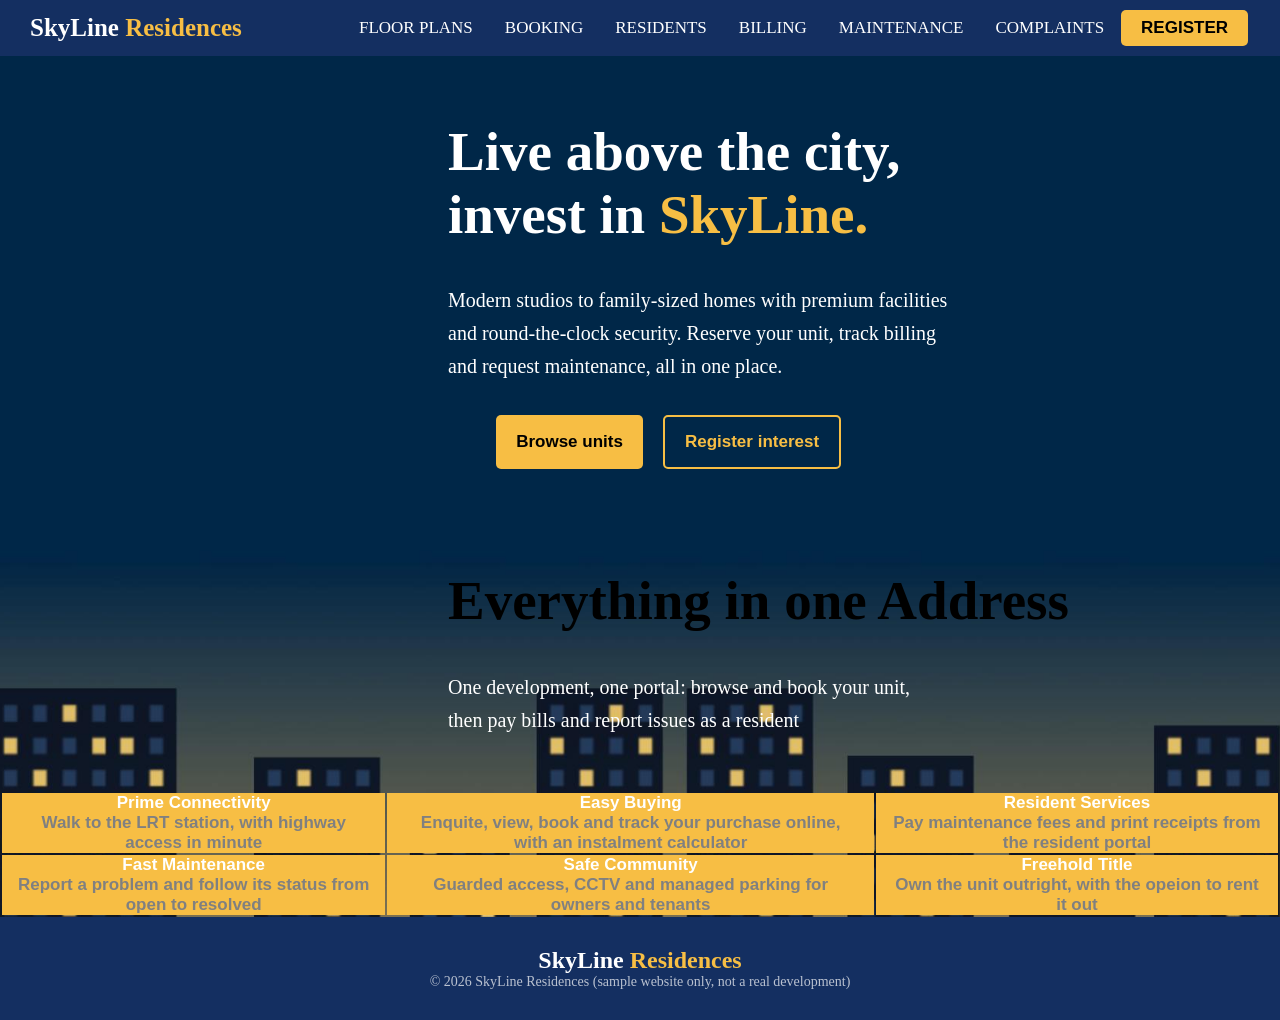
<file: index.html>
<! DOCTYPE html>
<html>
<head>
  <title>SkyLine Residences.com</title>
  <link rel="icon" type="image/png" href="Pic/SkyLine_logo1.png">
  <link rel="stylesheet" href="style.css">
</head>
<body>
    <div class = "header">
        <h2 style=" color:white; display:inline">SkyLine <span style=" color:#f7be44; display:inline"> Residences</span></h2> 

        <!-- Shows Modules -->
        
        <table>
            <tbody>
                <tr>
                    <td><a href style="color: white;">FLOOR PLANS</a></td>
                    <td><a href= "booking.html"; style="color: white;">BOOKING</a></td>
                    <td><a href="residents.html"; style="color: white;">RESIDENTS</a></td>
                    <td><a href= "billing.html"; style="color: white;">BILLING</a></td>
                    <td><a href="maintenance.html"; style="color: white;">MAINTENANCE</a></td>
                    <td><a href="complaints.html"; style="color: white;">COMPLAINTS</a></td>
                    <td class = "register"><a href="register.html"; style="color: black;">REGISTER</a></td>
                </tr>
            </tbody>
        </table>
    </div>

    <div class="hero-hext">
        <dl>
        <dt style="color:white">Live above the city,<br>invest in <span style="color:#f7be44;">SkyLine.</span></dt>
            <dd>
                Modern studios to family-sized homes with premium facilities and round-the-clock security. Reserve your unit, track billing and request maintenance, all in one place.
            </dd>
        </dl>
            <table class="btn-table">
                <tbody>
                    <tr>
                        <td class = "browse"><a href="floorplans.html"; style="color: black;">Browse units</a></td>
                        <td class = "register1"><a href="register.html"; style="color: #f7be44;">Register interest</a></td>
                    </tr>
                </tbody>
            </table>
    </div>
<br> <br>
    <div>
        <dt class="dt1">Everything in one Address</dt>
        <dd class="dd1">One development, one portal: browse and book your unit, then pay bills and report issues as a resident</dd>
    </div>
<br>
<br>
<br>
    <div>
        <table>
            <tbody>
                <tr class = "row">
                    <td>Prime Connectivity <br> <span style="color:grey">
                        Walk to the LRT station, with highway access in minute</span>
                    </td>
                    <td>Easy Buying<br><span style="color:grey">
                        Enquite, view, book and track your purchase online, with an instalment calculator</span>
                    </td>
                    <td>Resident Services<br><span style="color:grey">
                        Pay maintenance fees and print receipts from the resident portal</span>
                    </td>
                </tr>
                <tr class = "row">
                    <td>Fast Maintenance<br><span style="color:grey">
                        Report a problem and follow its status from open to resolved</span>
                    </td>
                    <td>Safe Community<br><span style="color:grey">
                        Guarded access, CCTV and managed parking for owners and tenants</span>
                    </td>
                    <td>Freehold Title<br><span style="color:grey">
                        Own the unit outright, with the opeion to rent it out</span>
                    </td>
                </tr>
            </tbody>
        </table>
    </div>

</body>
<body class= "home">
    
</body>

<footer class="footer">
    <div class="footer-brand">
        SkyLine <span>Residences</span>
    </div>


    <p class="copyright">&copy; 2026 SkyLine Residences (sample website only, not a real development)</p>
</footer>
</html>
</file>
<file: style.css>
.header {
    display: flex;
    align-items: center;   /* vertically centers logo and menu */
    gap: 20px;             /* space between logo and menu (where your arrow points) */
    padding: 5px 10px;
    background-attachment: fixed;

    justify-content: space-between;
    padding: 8px 30px;
    background-color: #142f61;
}

.header table {
    margin-top: 3s;
    margin-left: 1;
}

body {
    margin: 0;
    min-height: 100vh;
    background-color: #002548;   /* default for every page */
}

.hero {
  height: 100vh;   /* one full screen; use 500px for a shorter area */
  background-image: url("Pic/Skyline_Residency_background.jpeg");
  background-size: cover;
  background-repeat: no-repeat;
  background-position: center top;
  /* no background-attachment: fixed, so it scrolls away with the page */
} /*maybe unneccesary */

body.home {
    background-image: url("Pic/Skyline_Residency_background.jpeg");
    background-size: cover;
    background-repeat: no-repeat;
    background-position: top;
    position: sticky;
}

.footer {
    background-color: #142f61;      /* same dark blue as your header */
    color: white;
    padding: 30px 60px;
    text-align: center;
    margin-bottom: 0;
}

.footer-brand {
    font-family: Georgia, 'Times New Roman', Times, serif;
    font-size: 24px;
    font-weight: bold;
}

.footer-brand span {
    color: #f7be44;                 /* gold, like your logo */
}

.copyright {
    font-size: 14px;
    opacity: 0.7;
    margin: 0;
}

h1 {
    font-size: 40px;
    margin: 0;
}
h2{
    font-size: 25px;
    margin: 0;
    color: white;
    font-family: 'Times New Roman';
}

td{
    color: white;
    padding: 0px 15px;
    font-size: 17px;
    text-align: center;
}
td a{
    text-decoration: none;
}

dt{
    font-size: 55px;
    margin-top: 5%;
    margin-left: 35%;
    font-weight: bold;
}

.row{
    border: 5px solid #000000;
    background-color: #f7be44;
    color : #000000;
    font-weight:bold;
    font-family: 'Arial';
    border-radius: 5px;
    padding: 15px 20px;
    border-spacing: 30px 10;
}

dd{
    width:500px;
    font-size: 20px;
    font-weight: 70%;
    color:white;
    line-height: 33px;
    margin-top: 3%;
    margin-left: 35%;
}
dd1{
    width:500px;
    align-self: center;
}
.upsides{
    color:#000000;
}


td.register{
    background-color: #f7be44;
    font-weight:bold;
    font-family: 'Arial';
    border-radius: 5px;
    padding: 8px 20px;
    border-spacing: 30px 0;
}

td.browse{
    background-color: #f7be44;
    color : #000000;
    font-weight:bold;
    font-family: 'Arial';
    border-radius: 5px;
    padding: 15px 20px;
    border-spacing: 30px 10;

}

td.register1{
    display: block;
    border: 2px solid #f7be44;
    background: transparent;
    font-weight:bold;
    font-family: 'Arial';
    border-radius: 5px;
    padding: 15px 20px;
    border-spacing: 30px 10;
}
.btn-table {
    border-collapse: separate;
    border-spacing: 20px 0;
    margin-left: 37.2%;   /* cancels the 20px edge space */
    margin-top: 32px;     /* space between the paragraph and the buttons */
}
hero-text{
    margin-left: 35%;
}
</file>
